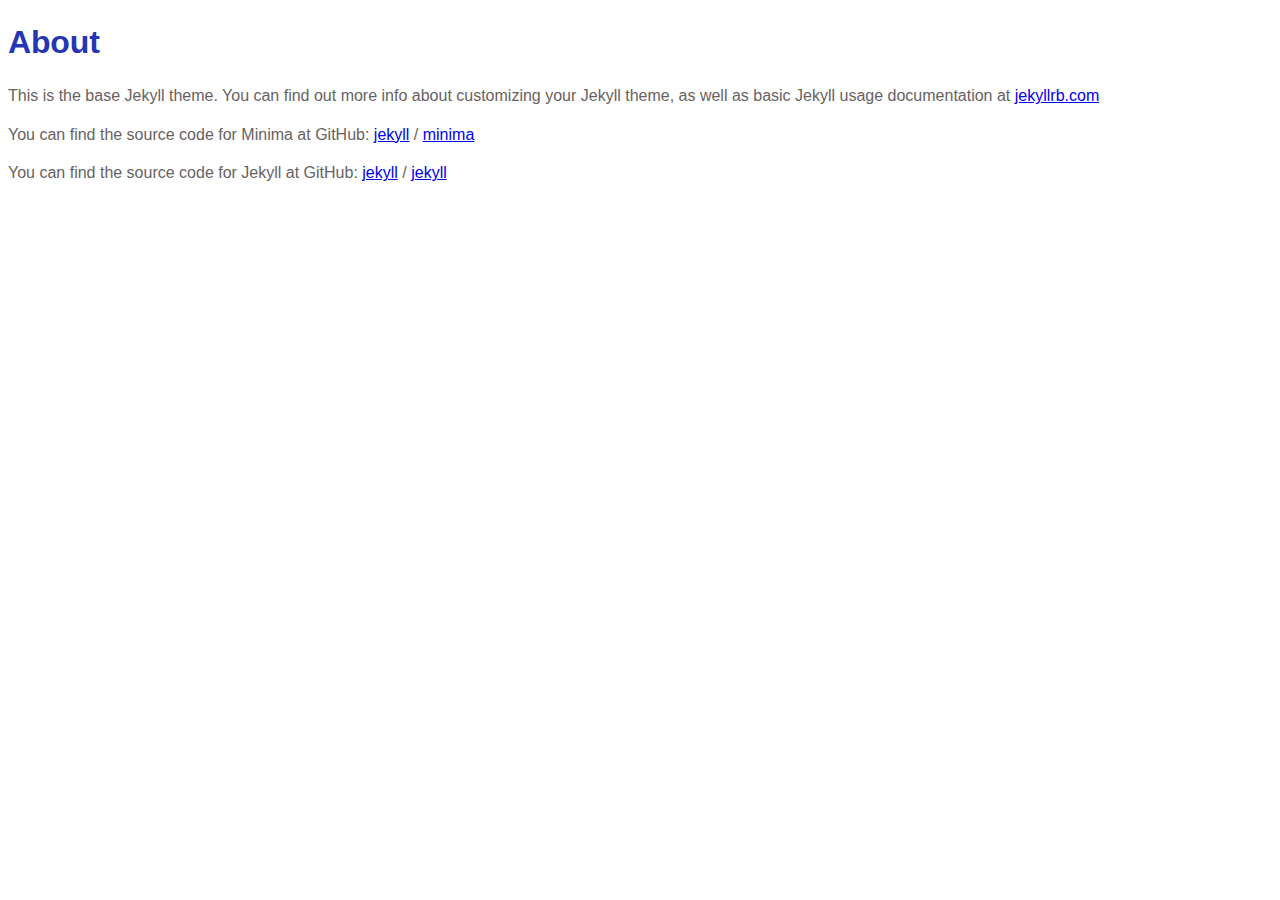
<file: about/index.html>
<!doctype html>
<html lang="de">
  <head>
    <meta charset="utf-8">
    <meta name="viewport" content="width=device-width, initial-scale=1">
    <title>About</title>
    <link rel="stylesheet" href="/assets/css/styles.css">
  </head>
  <body>
    <article class="post">

  <header class="post-header">
    <h1 class="post-title">About</h1>
  </header>

  <div class="post-content">
    <p>This is the base Jekyll theme. You can find out more info about customizing your Jekyll theme, as well as basic Jekyll usage documentation at <a href="https://jekyllrb.com/">jekyllrb.com</a></p>

<p>You can find the source code for Minima at GitHub:
<a href="https://github.com/jekyll">jekyll</a> /
<a href="https://github.com/jekyll/minima">minima</a></p>

<p>You can find the source code for Jekyll at GitHub:
<a href="https://github.com/jekyll">jekyll</a> /
<a href="https://github.com/jekyll/jekyll">jekyll</a></p>


  </div>

</article>

  </body>
</html>
</file>
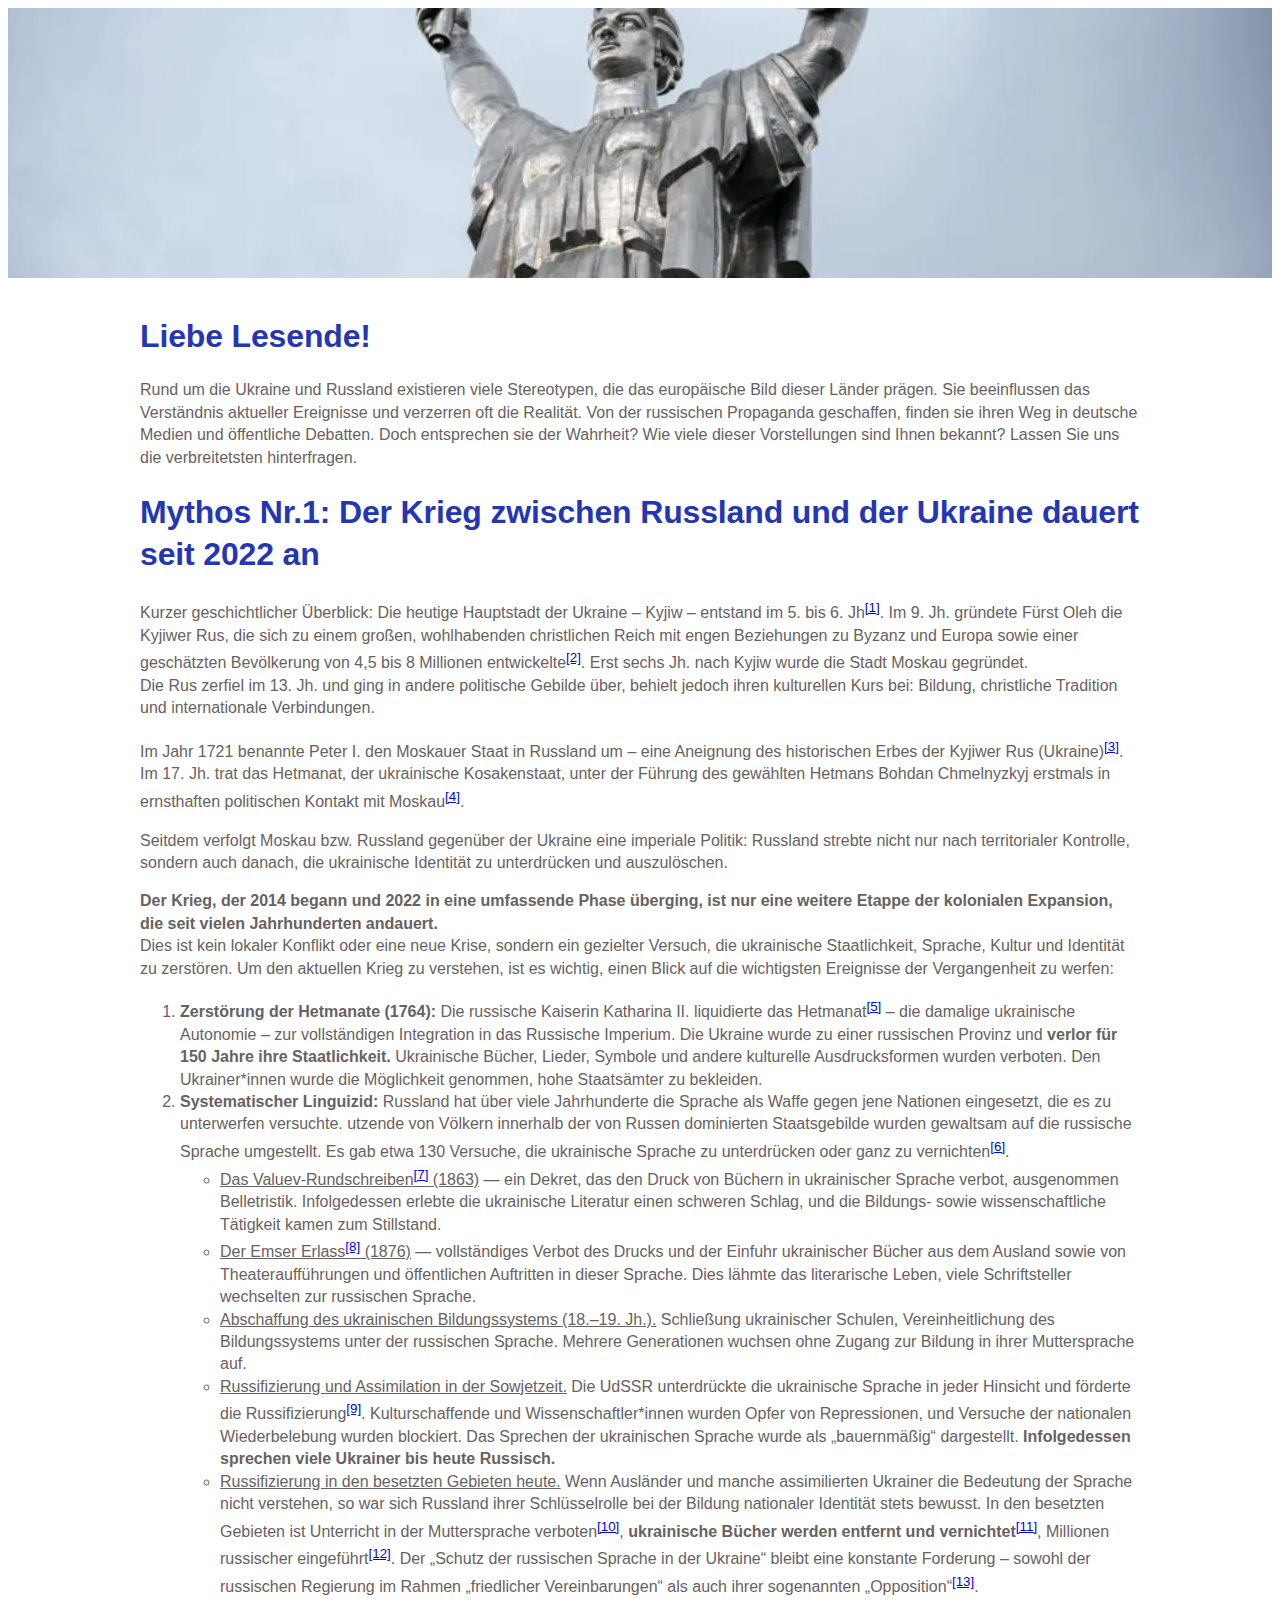
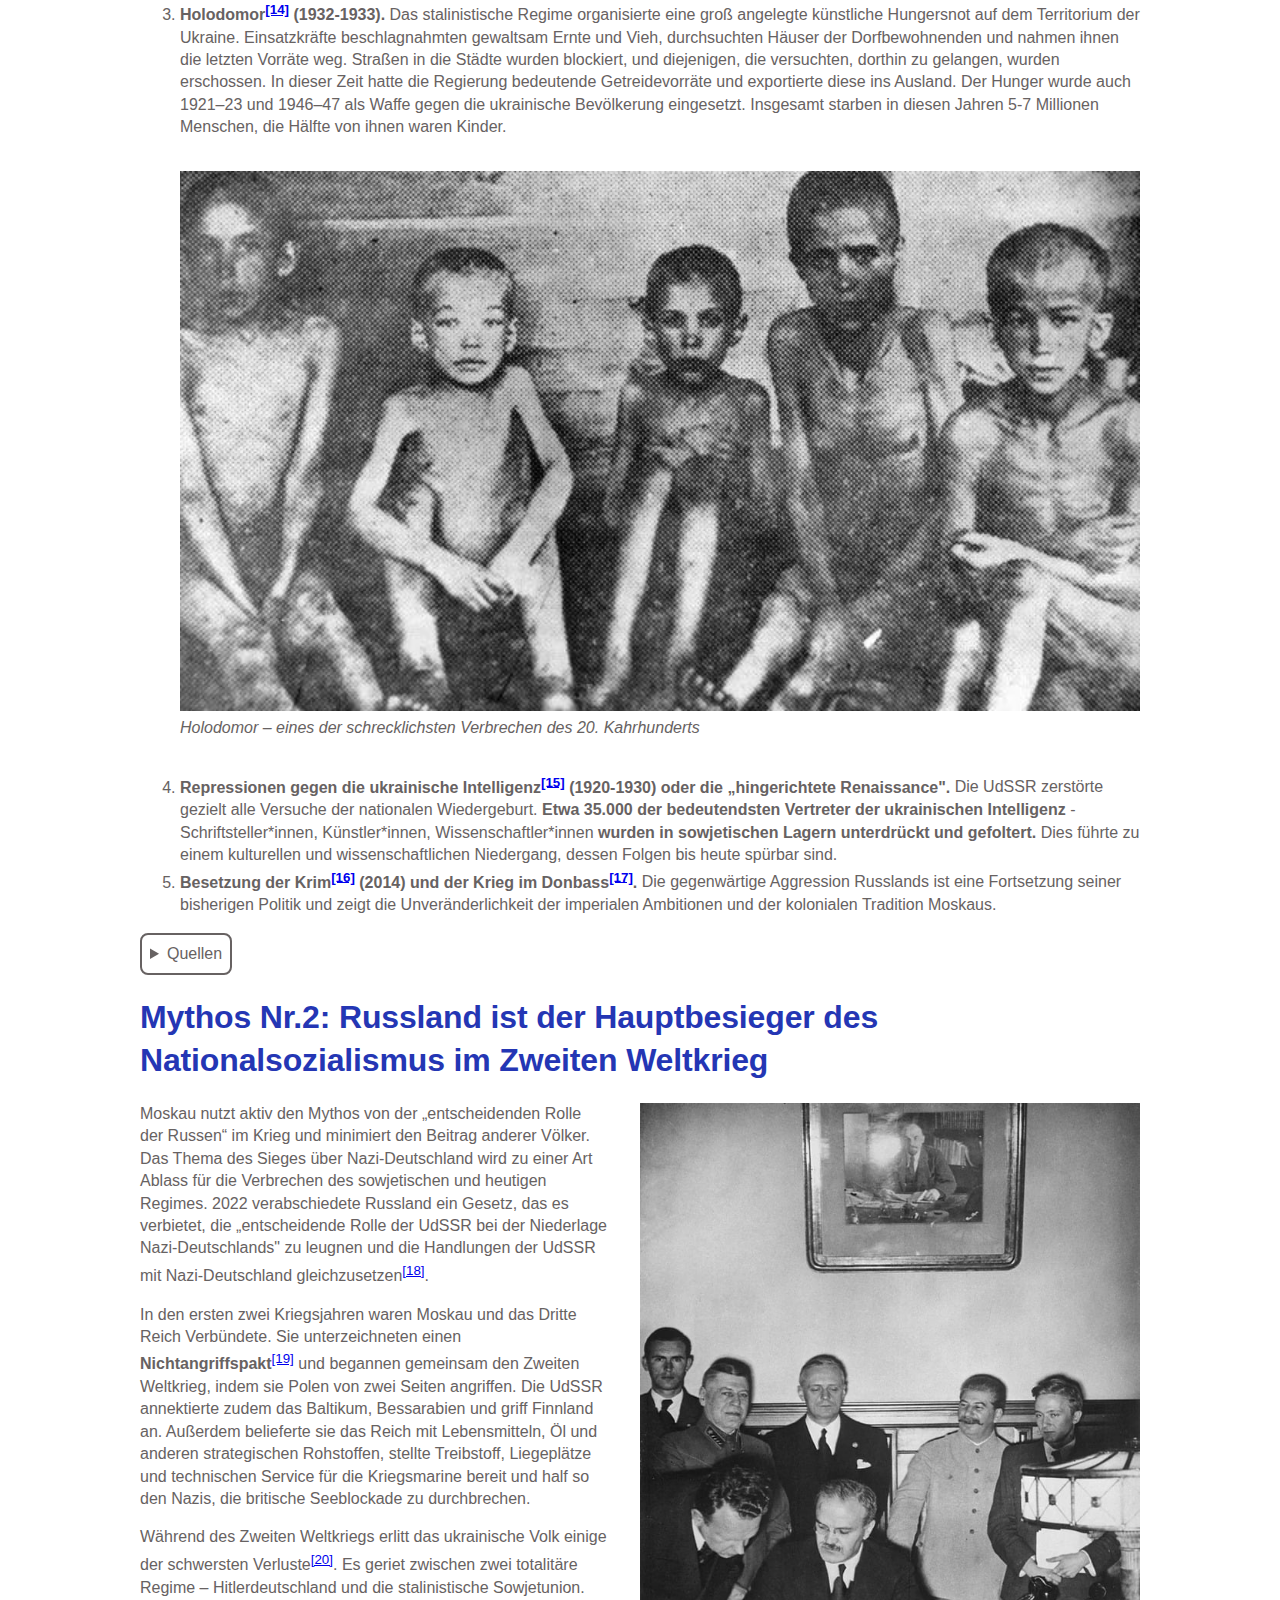
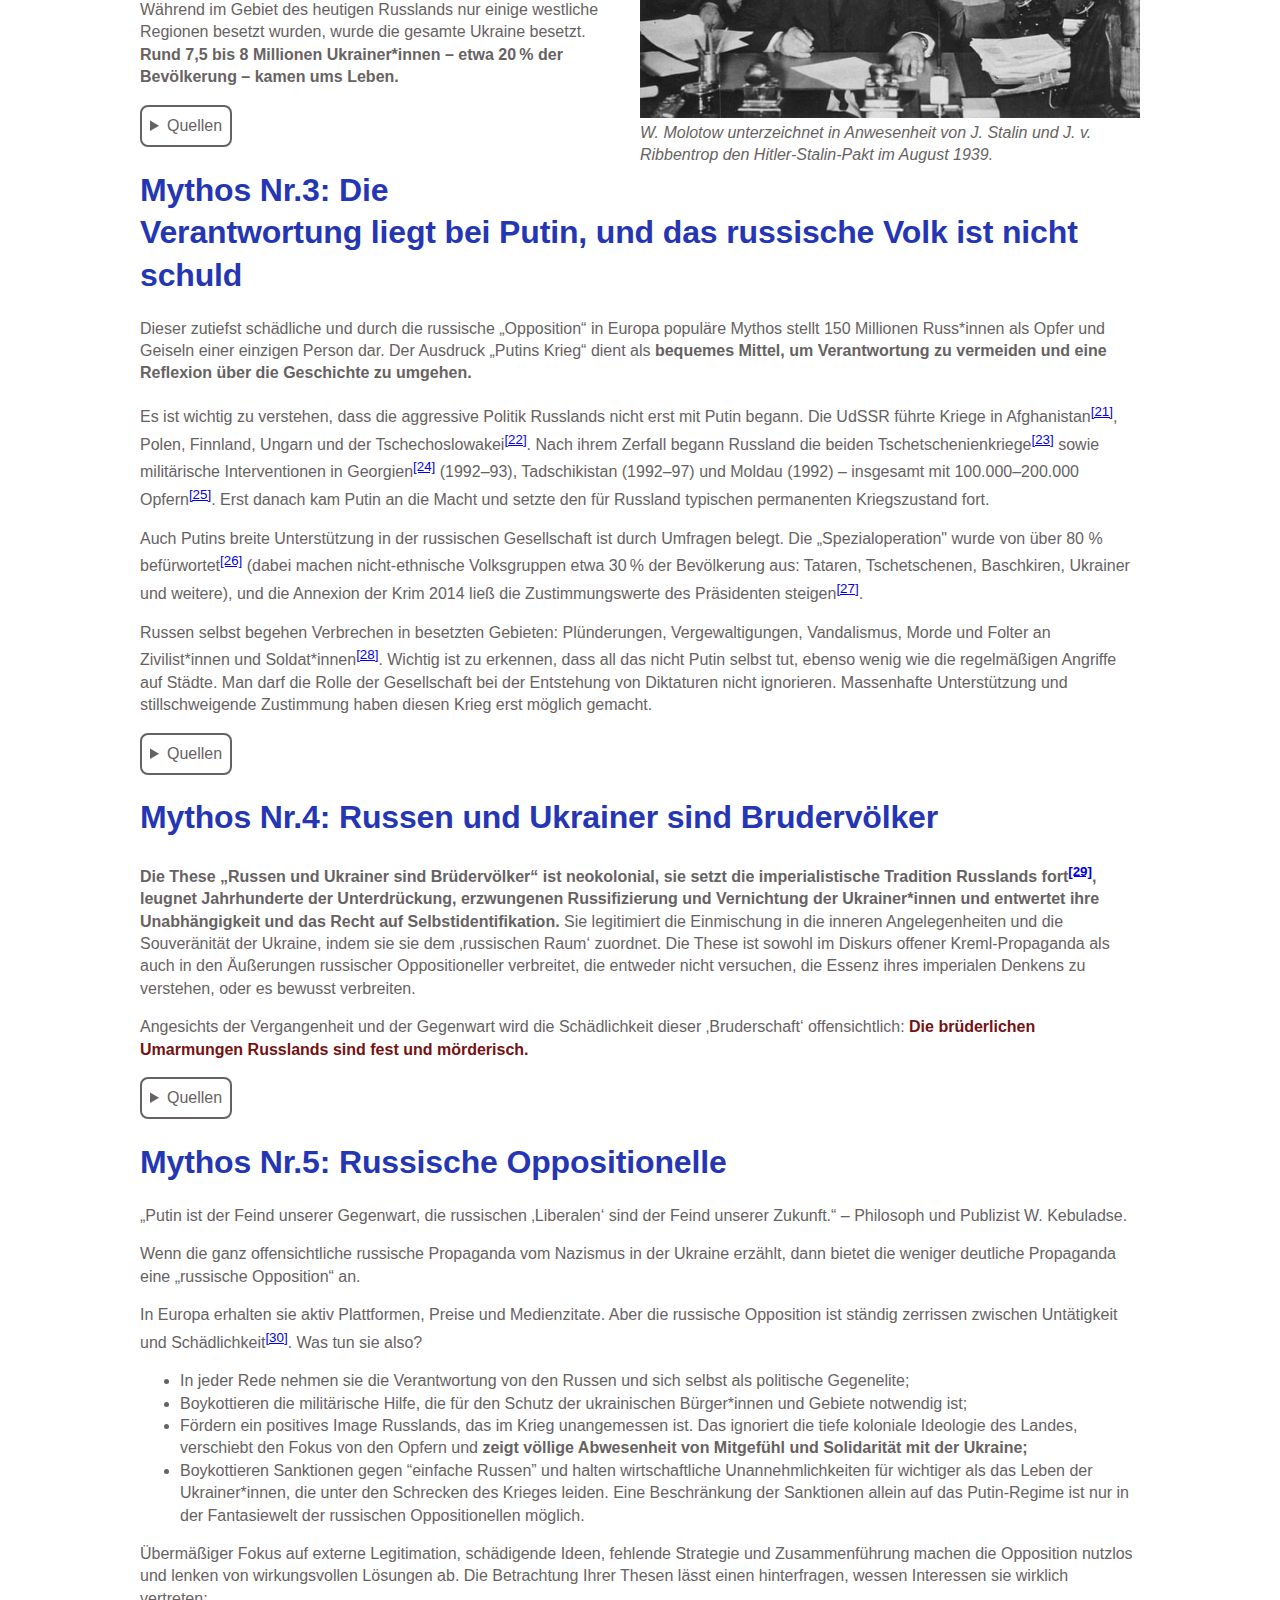
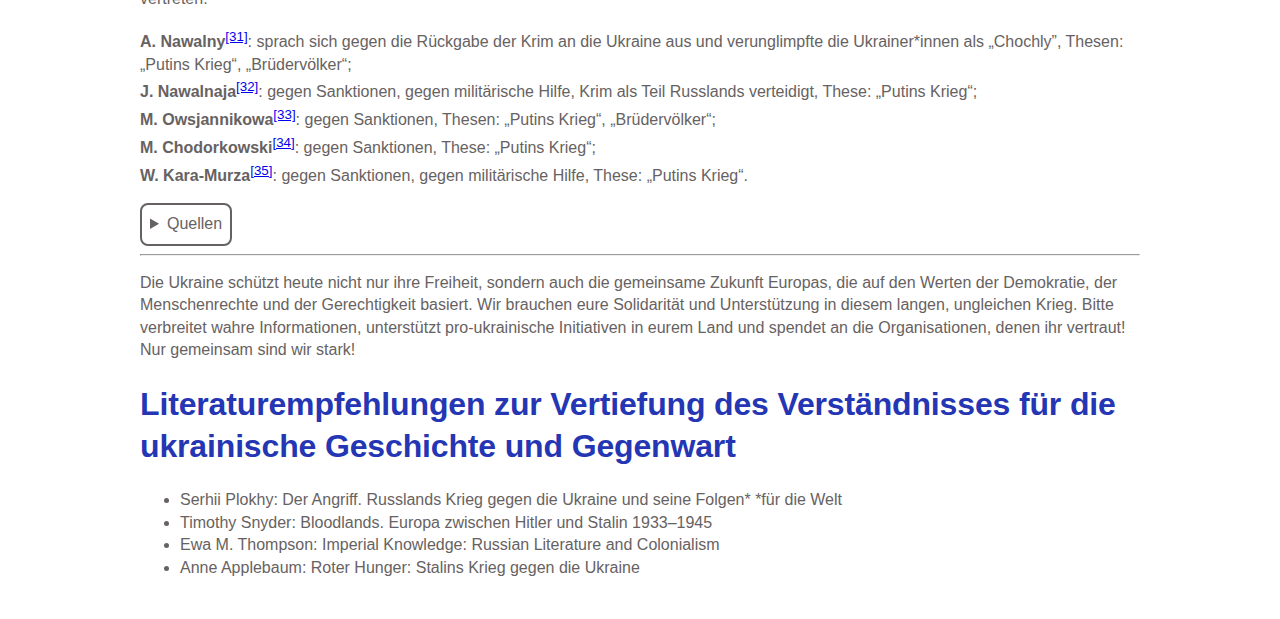
<file: myths.html>
<!doctype html>
<html lang="de">
  <head>
    <meta charset="utf-8">
    <meta name="viewport" content="width=device-width, initial-scale=1">
    <title>Mythen Russlands</title>
    <link rel="stylesheet" href="/assets/css/styles.css">
  </head>
  <body>
    <header>
<img src="assets/images/statue.jpg" class="statue" alt="" width="1024" height="683">
</header>

<main>

<h1>Liebe Lesende!</h1>
<p>Rund um die Ukraine und Russland existieren viele Stereotypen, die das europäische Bild dieser Länder prägen. 
Sie beeinflussen das Verständnis aktueller Ereignisse und verzerren oft die Realität. 
Von der russischen Propaganda geschaffen, finden sie ihren Weg in deutsche Medien und öffentliche Debatten. 
Doch entsprechen sie der Wahrheit? Wie viele dieser Vorstellungen sind Ihnen bekannt? 
Lassen Sie uns die verbreitetsten hinterfragen.</p>



    <h1>Mythos Nr.1: Der Krieg zwischen Russland und der Ukraine dauert seit 2022 an</h1>
    <p>Kurzer geschichtlicher Überblick: Die heutige Hauptstadt der Ukraine – Kyjiw – entstand im 5. bis 6. Jh<sup><a href="#source-1">[1]</a></sup>. Im 9. Jh. gründete Fürst Oleh die Kyjiwer Rus,  die sich zu einem großen, wohlhabenden christlichen Reich mit engen Beziehungen zu Byzanz und Europa sowie einer geschätzten Bevölkerung von 4,5 bis 8 Millionen entwickelte<sup><a href="#source-2">[2]</a></sup>. Erst sechs Jh. nach Kyjiw wurde die Stadt Moskau gegründet.<br> Die Rus zerfiel im 13. Jh. und ging in andere politische Gebilde über, behielt jedoch ihren kulturellen Kurs bei:  Bildung, christliche Tradition und internationale Verbindungen.<p> <p>Im Jahr 1721 benannte Peter I. den Moskauer Staat in Russland um – eine Aneignung des historischen Erbes der Kyjiwer Rus (Ukraine)<sup><a href="#source-3">[3]</a></sup>. Im 17. Jh. trat das Hetmanat, der ukrainische Kosakenstaat, unter der Führung des gewählten Hetmans Bohdan Chmelnyzkyj erstmals in ernsthaften politischen Kontakt mit Moskau<sup><a href="#source-4">[4]</a></sup>.</p> <p>Seitdem verfolgt Moskau bzw. Russland gegenüber der Ukraine eine imperiale Politik: Russland strebte nicht nur nach territorialer Kontrolle,  sondern auch danach, die ukrainische Identität zu unterdrücken und auszulöschen.</p> <p><b>Der Krieg, der 2014 begann und 2022 in eine umfassende Phase überging, ist nur eine weitere Etappe der kolonialen Expansion, die seit vielen Jahrhunderten andauert.</b><br> Dies ist kein lokaler Konflikt oder eine neue Krise, sondern ein gezielter Versuch, die ukrainische Staatlichkeit, Sprache, Kultur und Identität zu zerstören. Um den aktuellen Krieg zu verstehen, ist es wichtig, einen Blick auf die wichtigsten Ereignisse der Vergangenheit zu werfen:</p> <ol> <li><b>Zerstörung der Hetmanate (1764):</b> Die russische Kaiserin Katharina II. liquidierte das Hetmanat<sup><a href="#source-5">[5]</a></sup> – die damalige ukrainische Autonomie – zur vollständigen Integration in das Russische Imperium.  Die Ukraine wurde zu einer russischen Provinz und <b>verlor für 150 Jahre ihre Staatlichkeit.</b> Ukrainische Bücher, Lieder, Symbole und andere kulturelle Ausdrucksformen wurden verboten.  Den Ukrainer*innen wurde die Möglichkeit genommen, hohe Staatsämter zu bekleiden.</li> <li><b>Systematischer Linguizid:</b>  Russland hat über viele Jahrhunderte die Sprache als Waffe gegen jene Nationen eingesetzt, die es zu unterwerfen versuchte.  utzende von Völkern innerhalb der von Russen dominierten Staatsgebilde wurden gewaltsam auf die russische Sprache umgestellt.  Es gab etwa 130 Versuche, die ukrainische Sprache zu unterdrücken oder ganz zu vernichten<sup><a href="#source-6">[6]</a></sup>. <ul>
      <li><u>Das Valuev-Rundschreiben<sup><a href="#source-7">[7]</a></sup> (1863)</u> — ein Dekret, das den Druck von Büchern in ukrainischer Sprache verbot, ausgenommen Belletristik. 
      Infolgedessen erlebte die ukrainische Literatur einen schweren Schlag, und die Bildungs- sowie wissenschaftliche Tätigkeit kamen zum Stillstand.</li>
      <li><u>Der Emser Erlass<sup><a href="#source-8">[8]</a></sup> (1876)</u> — vollständiges Verbot des Drucks und der Einfuhr ukrainischer Bücher aus dem Ausland sowie von Theateraufführungen und öffentlichen Auftritten in dieser Sprache. 
      Dies lähmte das literarische Leben, viele Schriftsteller wechselten zur russischen Sprache.</li>
      <li><u>Abschaffung des ukrainischen Bildungssystems (18.–19. Jh.).</u> Schließung ukrainischer Schulen, Vereinheitlichung des Bildungssystems unter der russischen Sprache. 
      Mehrere Generationen wuchsen ohne Zugang zur Bildung in ihrer Muttersprache auf.</li>
      <li><u>Russifizierung und Assimilation in der Sowjetzeit.</u> 
      Die UdSSR unterdrückte die ukrainische Sprache in jeder Hinsicht und förderte die Russifizierung<sup><a href="#source-9">[9]</a></sup>. 
      Kulturschaffende und Wissenschaftler*innen wurden Opfer von Repressionen, und Versuche der nationalen Wiederbelebung wurden blockiert. 
      Das Sprechen der ukrainischen Sprache wurde als „bauernmäßig“ dargestellt. 
      <b>Infolgedessen sprechen viele Ukrainer bis heute Russisch.</b></li>
      <li><u>Russifizierung in den besetzten Gebieten heute.</u>
      Wenn Ausländer und manche assimilierten Ukrainer die Bedeutung der Sprache nicht verstehen, 
      so war sich Russland ihrer Schlüsselrolle bei der Bildung nationaler Identität stets bewusst. 
      In den besetzten Gebieten ist Unterricht in der Muttersprache verboten<sup><a href="#source-10">[10]</a></sup>, 
      <b>ukrainische Bücher werden entfernt und vernichtet</b><sup><a href="#source-11">[11]</a></sup>, Millionen russischer eingeführt<sup><a href="#source-12">[12]</a></sup>. 
      Der „Schutz der russischen Sprache in der Ukraine“ bleibt eine konstante Forderung – sowohl der russischen Regierung im Rahmen „friedlicher Vereinbarungen“ als auch ihrer sogenannten „Opposition“<sup><a href="#source-13">[13]</a></sup>.</li>
</ul> </li> <li><b>Holodomor<sup><a href="#source-14">[14]</a></sup> (1932-1933).</b> Das stalinistische Regime organisierte eine groß angelegte künstliche Hungersnot auf dem Territorium der Ukraine.  Einsatzkräfte beschlagnahmten gewaltsam Ernte und Vieh, durchsuchten Häuser der Dorfbewohnenden und nahmen ihnen die letzten Vorräte weg.  Straßen in die Städte wurden blockiert, und diejenigen, die versuchten, dorthin zu gelangen, wurden erschossen.  In dieser Zeit hatte die Regierung bedeutende Getreidevorräte und exportierte diese ins Ausland.  Der Hunger wurde auch 1921–23 und 1946–47 als Waffe gegen die ukrainische Bevölkerung eingesetzt. Insgesamt starben in diesen Jahren 5-7 Millionen Menschen, die Hälfte von ihnen waren Kinder. <figure id="holodomor">
      <img src="assets/images/holodomor.jpg" alt="Foto von fünf stark unterernährten Kindern" width="640" height="360">
      <figcaption>Holodomor – eines der schrecklichsten Verbrechen des 20. Kahrhunderts</figcaption>
</figure>  </li> <li><b>Repressionen gegen die ukrainische Intelligenz<sup><a href="#source-15">[15]</a></sup> (1920-1930) oder die „hingerichtete Renaissance".</b>  Die UdSSR zerstörte gezielt alle Versuche der nationalen Wiedergeburt.  <b>Etwa 35.000 der bedeutendsten Vertreter der ukrainischen Intelligenz</b> - Schriftsteller*innen, Künstler*innen, Wissenschaftler*innen <b>wurden in sowjetischen Lagern unterdrückt und gefoltert.</b>  Dies führte zu einem kulturellen und wissenschaftlichen Niedergang, dessen Folgen bis heute spürbar sind.</li> <li><b>Besetzung der Krim<sup><a href="#source-16">[16]</a></sup> (2014) und der Krieg im Donbass<sup><a href="#source-17">[17]</a></sup>.</b>  Die gegenwärtige Aggression Russlands ist eine Fortsetzung seiner bisherigen Politik und zeigt die Unveränderlichkeit der imperialen Ambitionen und der kolonialen Tradition Moskaus.</li> </ol>

    <details class="sources"><summary>Quellen</summary><ol>
    
        <li value="1" id="source-1">
        
            <a href="https://www.iananu.org.ua/struktura-ia/naukovi-viddili/viddil-arkheologiji-kieva/istoriya"> https://www.iananu.org.ua/struktura-ia/naukovi-viddili/viddil-arkheologiji-kieva/istoriya</a><br>
        
        </li>
    
        <li value="2" id="source-2">
        
            <a href="https://www.britannica.com/topic/Kyivan-Rus"> https://www.britannica.com/topic/Kyivan-Rus</a><br>
        
        </li>
    
        <li value="3" id="source-3">
        
            <a href="https://euromaidanpress.com/2023/04/13/ukraine-seeks-to-reclaim-history-by-reframing-russia-into-its-pre-18th-century-name-as-moscovia/"> https://euromaidanpress.com/2023/04/13/ukraine-seeks-to-reclaim-history-by-reframing-russia-into-its-pre-18th-century-name-as-moscovia/</a><br>
        
        </li>
    
        <li value="4" id="source-4">
        
            <a href="https://www.britannica.com/event/Pereyaslav-Agreement"> https://www.britannica.com/event/Pereyaslav-Agreement</a><br>
        
        </li>
    
        <li value="5" id="source-5">
        
            <a href="https://ukraineworld.org/en/articles/analysis/wrong-russian-tsars-great"> https://ukraineworld.org/en/articles/analysis/wrong-russian-tsars-great</a><br>
        
            <a href="https://en.m.wikipedia.org/wiki/Cossack_Hetmanate"> https://en.m.wikipedia.org/wiki/Cossack_Hetmanate</a><br>
        
        </li>
    
        <li value="6" id="source-6">
        
            <a href="https://en.m.wikipedia.org/wiki/Russification_of_Ukraine"> https://en.m.wikipedia.org/wiki/Russification_of_Ukraine</a><br>
        
            <a href="https://en.m.wikipedia.org/wiki/Chronology_of_Ukrainian_language_suppression"> https://en.m.wikipedia.org/wiki/Chronology_of_Ukrainian_language_suppression</a><br>
        
            <a href="https://suspilne.media/76721-istoria-zaboron-ta-utiskiv-ukrainskoi-movi-suspilne-videonovini/"> https://suspilne.media/76721-istoria-zaboron-ta-utiskiv-ukrainskoi-movi-suspilne-videonovini/</a><br>
        
        </li>
    
        <li value="7" id="source-7">
        
            <a href="https://day.kyiv.ua/node/238377"> https://day.kyiv.ua/node/238377</a><br>
        
        </li>
    
        <li value="8" id="source-8">
        
            <a href="https://www.ukrinform.net/rubric-society/2470383-this-day-in-history-the-ems-ukaz-as-attempt-to-destroy-ukrainian-culture.html"> https://www.ukrinform.net/rubric-society/2470383-this-day-in-history-the-ems-ukaz-as-attempt-to-destroy-ukrainian-culture.html</a><br>
        
        </li>
    
        <li value="9" id="source-9">
        
            <a href="https://apcz.umk.pl/HiP/article/view/41237"> https://apcz.umk.pl/HiP/article/view/41237</a><br>
        
            <a href="https://penelope.uchicago.edu/Thayer/E/Gazetteer/Places/Asia/Russia/_Topics/history/_Texts/SMANPS/5A%2A.html"> https://penelope.uchicago.edu/Thayer/E/Gazetteer/Places/Asia/Russia/_Topics/history/_Texts/SMANPS/5A%2A.html</a><br>
        
            <a href="https://ukraine-solidarity.eu/manifestomembers/get-involved/news-and-analysis/news-and-analyses/russification-in-soviet-ukraine-after-stalin"> https://ukraine-solidarity.eu/manifestomembers/get-involved/news-and-analysis/news-and-analyses/russification-in-soviet-ukraine-after-stalin</a><br>
        
        </li>
    
        <li value="10" id="source-10">
        
            <a href="https://www.bbc.com/ukrainian/articles/cev0en0wnlpo"> https://www.bbc.com/ukrainian/articles/cev0en0wnlpo</a><br>
        
        </li>
    
        <li value="11" id="source-11">
        
            <a href="https://ombudsman.gov.ua/en/news_details/upovnovazhenij-rosijski-okupanti-nishchat-ukrayinski-biblioteki-ta-knizhki-ce-voyennij-zlochin"> https://ombudsman.gov.ua/en/news_details/upovnovazhenij-rosijski-okupanti-nishchat-ukrayinski-biblioteki-ta-knizhki-ce-voyennij-zlochin</a><br>
        
            <a href="https://www.theguardian.com/world/article/2024/jun/30/erasing-who-we-are-russias-deadly-attack-on-a-ukrainian-book-factory"> https://www.theguardian.com/world/article/2024/jun/30/erasing-who-we-are-russias-deadly-attack-on-a-ukrainian-book-factory</a><br>
        
        </li>
    
        <li value="12" id="source-12">
        
            <a href="https://holodomormuseum.org.ua/en/news/russians-are-destroying-ukrainian-literature-in-the-occupied-territory/"> https://holodomormuseum.org.ua/en/news/russians-are-destroying-ukrainian-literature-in-the-occupied-territory/</a><br>
        
        </li>
    
        <li value="13" id="source-13">
        
            <a href="https://newsukraine.rbc.ua/news/lavrov-implies-russia-intends-to-keep-fighting-1748016078.html"> https://newsukraine.rbc.ua/news/lavrov-implies-russia-intends-to-keep-fighting-1748016078.html</a><br>
        
            <a href="https://www.themoscowtimes.com/2025/06/02/whats-russia-demanding-in-its-peace-memorandum-to-ukraine-a89307"> https://www.themoscowtimes.com/2025/06/02/whats-russia-demanding-in-its-peace-memorandum-to-ukraine-a89307</a><br>
        
            <a href="https://euromaidanpress.com/2022/03/18/concessions-to-russian-demands-at-peace-talks-will-only-bring-further-aggression/"> https://euromaidanpress.com/2022/03/18/concessions-to-russian-demands-at-peace-talks-will-only-bring-further-aggression/</a><br>
        
            <a href="https://mind.ua/en/news/20284725-good-russians-khodorkovsky-and-zimin-announced-they-would-support-russian-language-projects-in-ukr"> https://mind.ua/en/news/20284725-good-russians-khodorkovsky-and-zimin-announced-they-would-support-russian-language-projects-in-ukr</a><br>
        
        </li>
    
        <li value="14" id="source-14">
        
            <a href="https://www.britannica.com/event/Holodomor"> https://www.britannica.com/event/Holodomor</a><br>
        
        </li>
    
        <li value="15" id="source-15">
        
            <a href="https://opir.weareukraine.info/the-repressed-generation-of-ukrainian-intellectuals/"> https://opir.weareukraine.info/the-repressed-generation-of-ukrainian-intellectuals/</a><br>
        
        </li>
    
        <li value="16" id="source-16">
        
            <a href="https://www.britannica.com/place/Ukraine/The-crisis-in-Crimea-and-eastern-Ukraine"> https://www.britannica.com/place/Ukraine/The-crisis-in-Crimea-and-eastern-Ukraine</a><br>
        
        </li>
    
        <li value="17" id="source-17">
        
            <a href="https://globalrightscompliance.org/press-release-publication-of-authoritative-legal-opinion-by-grc-on-international-law-and-defining-russias-involvement-in-crimea-and-donbas/"> https://globalrightscompliance.org/press-release-publication-of-authoritative-legal-opinion-by-grc-on-international-law-and-defining-russias-involvement-in-crimea-and-donbas/</a><br>
        
        </li>
    
    </ol></details>

    <h1>Mythos Nr.2: Russland ist der Hauptbesieger des Nationalsozialismus im Zweiten Weltkrieg</h1>
    <figure id="pact">
      <img src="assets/images/pact.jpg" alt="Foto der Unterzeichnung des Hitler-Stalik Pakts." width="650" height="799">
      <figcaption>W. Molotow unterzeichnet in Anwesenheit von J. Stalin und J. v. Ribbentrop den Hitler-Stalin-Pakt im August 1939.</figcaption>
</figure>  <p>Moskau nutzt aktiv den Mythos von der „entscheidenden Rolle der Russen“ im Krieg und minimiert den Beitrag anderer Völker.  Das Thema des Sieges über Nazi-Deutschland wird zu einer Art Ablass für die Verbrechen des sowjetischen und heutigen Regimes.  2022 verabschiedete Russland ein Gesetz, das es verbietet, die „entscheidende Rolle der UdSSR bei der Niederlage Nazi-Deutschlands"  zu leugnen und die Handlungen der UdSSR mit Nazi-Deutschland gleichzusetzen<sup><a href="#source-18">[18]</a></sup>.</p> <p>In den ersten zwei Kriegsjahren waren Moskau und das Dritte Reich Verbündete.  Sie unterzeichneten einen <b>Nichtangriffspakt</b><sup><a href="#source-19">[19]</a></sup> und begannen gemeinsam den Zweiten Weltkrieg, indem sie Polen von zwei Seiten angriffen.  Die UdSSR annektierte zudem das Baltikum, Bessarabien und griff Finnland an.  Außerdem belieferte sie das Reich mit Lebensmitteln, Öl und anderen strategischen Rohstoffen, stellte Treibstoff,  Liegeplätze und technischen Service für die Kriegsmarine bereit und half so den Nazis, die britische Seeblockade zu durchbrechen.</p> <p>Während des Zweiten Weltkriegs erlitt das ukrainische Volk einige der schwersten Verluste<sup><a href="#source-20">[20]</a></sup>.  Es geriet zwischen zwei totalitäre Regime – Hitlerdeutschland und die stalinistische Sowjetunion.  Während im Gebiet des heutigen Russlands nur einige westliche Regionen besetzt wurden, wurde die gesamte Ukraine besetzt.  <b>Rund 7,5 bis 8 Millionen Ukrainer*innen – etwa 20 % der Bevölkerung – kamen ums Leben.</b></p>

    <details class="sources"><summary>Quellen</summary><ol>
    
        <li value="18" id="source-18">
        
            <a href="https://www.reuters.com/world/europe/man-jailed-russian-annexed-crimea-rehabilitating-nazism-2024-02-27/"> https://www.reuters.com/world/europe/man-jailed-russian-annexed-crimea-rehabilitating-nazism-2024-02-27/</a><br>
        
            <a href="https://www.interfax.ru/russia/834744"> https://www.interfax.ru/russia/834744</a><br>
        
        </li>
    
        <li value="19" id="source-19">
        
            <a href="https://www.history.com/articles/molotov-ribbentrop-pact"> https://www.history.com/articles/molotov-ribbentrop-pact</a><br>
        
            <a href="https://www.theguardian.com/world/2019/aug/23/moscow-campaign-to-justify-molotov-ribbentrop-pact-sparks-outcry"> https://www.theguardian.com/world/2019/aug/23/moscow-campaign-to-justify-molotov-ribbentrop-pact-sparks-outcry</a><br>
        
        </li>
    
        <li value="20" id="source-20">
        
            <a href="https://united24media.com/war-in-ukraine/what-was-ukraines-true-cost-in-world-war-ii-the-numbers-behind-the-tragedy-8235"> https://united24media.com/war-in-ukraine/what-was-ukraines-true-cost-in-world-war-ii-the-numbers-behind-the-tragedy-8235</a><br>
        
            <a href="https://ukrainetoday.org/did-hitler-or-stalin-kill-more-ukrainians-in-world-war-ii/"> https://ukrainetoday.org/did-hitler-or-stalin-kill-more-ukrainians-in-world-war-ii/</a><br>
        
            <a href="https://english.nv.ua/nation/top-five-myths-of-russian-propaganda-about-wwii-debunked-russian-invasion-of-ukraine-50240734.html"> https://english.nv.ua/nation/top-five-myths-of-russian-propaganda-about-wwii-debunked-russian-invasion-of-ukraine-50240734.html</a><br>
        
            <a href="https://www.britannica.com/place/Ukraine/The-Nazi-occupation-of-Soviet-Ukraine"> https://www.britannica.com/place/Ukraine/The-Nazi-occupation-of-Soviet-Ukraine</a><br>
        
        </li>
    
    </ol></details>

    <h1>Mythos Nr.3: Die Verantwortung liegt bei Putin, und das russische Volk ist nicht schuld</h1>
    <p>Dieser zutiefst schädliche und durch die russische „Opposition“ in Europa populäre Mythos stellt 150 Millionen Russ*innen als Opfer und Geiseln einer einzigen Person dar.  Der Ausdruck „Putins Krieg“ dient als <b>bequemes Mittel, um Verantwortung zu vermeiden und eine Reflexion über die Geschichte zu umgehen.</b></p> <p>Es ist wichtig zu verstehen, dass die aggressive Politik Russlands nicht erst mit Putin begann.  Die UdSSR führte Kriege in Afghanistan<sup><a href="#source-21">[21]</a></sup>, Polen, Finnland, Ungarn und der Tschechoslowakei<sup><a href="#source-22">[22]</a></sup>.  Nach ihrem Zerfall begann Russland die beiden Tschetschenienkriege<sup><a href="#source-23">[23]</a></sup> sowie militärische Interventionen in Georgien<sup><a href="#source-24">[24]</a></sup> (1992–93),  Tadschikistan (1992–97) und Moldau (1992) – insgesamt mit 100.000–200.000 Opfern<sup><a href="#source-25">[25]</a></sup>.  Erst danach kam Putin an die Macht und setzte den für Russland typischen permanenten Kriegszustand fort.</p> <p>Auch Putins breite Unterstützung in der russischen Gesellschaft ist durch Umfragen belegt.  Die „Spezialoperation" wurde von über 80 % befürwortet<sup><a href="#source-26">[26]</a></sup> (dabei machen nicht-ethnische Volksgruppen etwa 30 % der Bevölkerung aus: Tataren, Tschetschenen, Baschkiren, Ukrainer und weitere),  und die Annexion der Krim 2014 ließ  die Zustimmungswerte des Präsidenten steigen<sup><a href="#source-27">[27]</a></sup>.</p> <p>Russen selbst begehen Verbrechen in besetzten Gebieten:  Plünderungen, Vergewaltigungen, Vandalismus, Morde und Folter an Zivilist*innen und Soldat*innen<sup><a href="#source-28">[28]</a></sup>.  Wichtig ist zu erkennen, dass all das nicht Putin selbst tut, ebenso wenig wie die regelmäßigen Angriffe auf Städte.  Man darf die Rolle der Gesellschaft bei der Entstehung von Diktaturen nicht ignorieren.  Massenhafte Unterstützung und stillschweigende Zustimmung haben diesen Krieg erst möglich gemacht.</p>

    <details class="sources"><summary>Quellen</summary><ol>
    
        <li value="21" id="source-21">
        
            <a href="https://www.britannica.com/event/Soviet-invasion-of-Afghanistan"> https://www.britannica.com/event/Soviet-invasion-of-Afghanistan</a><br>
        
        </li>
    
        <li value="22" id="source-22">
        
            <a href="https://euromaidanpress.com/2017/05/07/since-1945-moscow-has-been-involved-in-a-military-action-on-average-every-2-years-euromaidan-press/"> https://euromaidanpress.com/2017/05/07/since-1945-moscow-has-been-involved-in-a-military-action-on-average-every-2-years-euromaidan-press/</a><br>
        
            <a href="https://247wallst.com/special-report/2023/06/23/20-wars-russia-has-fought-since-1917/"> https://247wallst.com/special-report/2023/06/23/20-wars-russia-has-fought-since-1917/</a><br>
        
        </li>
    
        <li value="23" id="source-23">
        
            <a href="https://www.hrw.org/news/2000/02/29/war-crimes-chechnya-and-response-west"> https://www.hrw.org/news/2000/02/29/war-crimes-chechnya-and-response-west</a><br>
        
            <a href="https://www.sciencespo.fr/mass-violence-war-massacre-resistance/en/document/massacres-civilians-chechnya.html"> https://www.sciencespo.fr/mass-violence-war-massacre-resistance/en/document/massacres-civilians-chechnya.html</a><br>
        
        </li>
    
        <li value="24" id="source-24">
        
            <a href="https://www.hrw.org/reports/1995/Georgia2.htm"> https://www.hrw.org/reports/1995/Georgia2.htm</a><br>
        
        </li>
    
        <li value="25" id="source-25">
        
            <a href="https://www.hrw.org/legacy/reports/1993/russia/"> https://www.hrw.org/legacy/reports/1993/russia/</a><br>
        
        </li>
    
        <li value="26" id="source-26">
        
            <a href="https://www.statista.com/statistics/1306904/russia-public-opinion-on-military-action-in-ukraine/"> https://www.statista.com/statistics/1306904/russia-public-opinion-on-military-action-in-ukraine/</a><br>
        
        </li>
    
        <li value="27" id="source-27">
        
            <a href="https://imrussia.org/en/analysis/nation/2135-putins-ratings-anomaly-or-trend"> https://imrussia.org/en/analysis/nation/2135-putins-ratings-anomaly-or-trend</a><br>
        
        </li>
    
        <li value="28" id="source-28">
        
            <a href="https://www.reuters.com/world/europe/zelenskiy-says-russia-has-committed-over-183000-war-crimes-ukraine-2025-03-31/"> https://www.reuters.com/world/europe/zelenskiy-says-russia-has-committed-over-183000-war-crimes-ukraine-2025-03-31/</a><br>
        
            <a href="https://iiab.me/kiwix/content/wikipedia_en_all_maxi_2023-10/A/War_crimes_in_the_Russian_invasion_of_Ukraine"> https://iiab.me/kiwix/content/wikipedia_en_all_maxi_2023-10/A/War_crimes_in_the_Russian_invasion_of_Ukraine</a><br>
        
            <a href="https://www.amnesty.org/en/location/europe-and-central-asia/eastern-europe-and-central-asia/ukraine/report-ukraine/"> https://www.amnesty.org/en/location/europe-and-central-asia/eastern-europe-and-central-asia/ukraine/report-ukraine/</a><br>
        
            <a href="https://www.amnesty.org/en/latest/news/2025/03/russia-ukraine-ill-treatment-of-ukrainians-in-russian-captivity-amounts-to-war-crimes-and-crimes-against-humanity/"> https://www.amnesty.org/en/latest/news/2025/03/russia-ukraine-ill-treatment-of-ukrainians-in-russian-captivity-amounts-to-war-crimes-and-crimes-against-humanity/</a><br>
        
        </li>
    
    </ol></details>

    <h1>Mythos Nr.4: Russen und Ukrainer sind Brudervölker</h1>
    <p><b>Die These „Russen und Ukrainer sind Brüdervölker“ ist neokolonial, sie setzt die imperialistische Tradition Russlands fort<sup><a href="#source-29">[29]</a></sup>,  leugnet Jahrhunderte der Unterdrückung, erzwungenen Russifizierung und Vernichtung der Ukrainer*innen und entwertet ihre Unabhängigkeit und das Recht auf Selbstidentifikation.</b>  Sie legitimiert die Einmischung in die inneren Angelegenheiten und die Souveränität der Ukraine, indem sie sie dem ‚russischen Raum‘ zuordnet.  Die These ist sowohl im Diskurs offener Kreml-Propaganda als auch in den Äußerungen russischer Oppositioneller verbreitet, die entweder nicht versuchen,  die Essenz ihres imperialen Denkens zu verstehen, oder es bewusst verbreiten.</p> <p>Angesichts der Vergangenheit und der Gegenwart wird die Schädlichkeit dieser ‚Bruderschaft‘ offensichtlich: <span class="red">Die brüderlichen Umarmungen Russlands sind fest und mörderisch.</span></p>

    <details class="sources"><summary>Quellen</summary><ol>
    
        <li value="29" id="source-29">
        
            <a href="https://www.newyorker.com/news/essay/the-war-in-ukraine-is-a-colonial-war"> https://www.newyorker.com/news/essay/the-war-in-ukraine-is-a-colonial-war</a><br>
        
            <a href="https://www.washingtonpost.com/outlook/2022/02/24/ukraine-colony-russia/"> https://www.washingtonpost.com/outlook/2022/02/24/ukraine-colony-russia/</a><br>
        
            <a href="https://amp.theguardian.com/world/2022/dec/26/ukraine-war-revenge-of-history-how-geopolitics-shaping-conflict"> https://amp.theguardian.com/world/2022/dec/26/ukraine-war-revenge-of-history-how-geopolitics-shaping-conflict</a><br>
        
            <a href="https://uaqa.com.ua/q%26a/chomu-ukraintsi-ta-rosiiany-ne-bratni-narody/"> https://uaqa.com.ua/q%26a/chomu-ukraintsi-ta-rosiiany-ne-bratni-narody/</a><br>
        
            <a href="https://tyzhden.ua/vijna-iaku-vede-rosiia-proty-ukrainy-maie-vsi-rysy-neokolonialnoi-vijny-na-ievropejskomu-kontynenti-z-chitkymy-oznakamy-henotsydu/"> https://tyzhden.ua/vijna-iaku-vede-rosiia-proty-ukrainy-maie-vsi-rysy-neokolonialnoi-vijny-na-ievropejskomu-kontynenti-z-chitkymy-oznakamy-henotsydu/</a><br>
        
        </li>
    
    </ol></details>

    <h1>Mythos Nr.5: Russische Oppositionelle</h1>
    <p><q>Putin ist der Feind unserer Gegenwart, die russischen ‚Liberalen‘ sind der Feind unserer Zukunft.</q>  – Philosoph und Publizist W. Kebuladse.</p> <p>Wenn die ganz offensichtliche russische Propaganda vom Nazismus in der Ukraine erzählt,  dann bietet die weniger deutliche Propaganda eine „russische Opposition“ an.</p> <p>In Europa erhalten sie aktiv Plattformen, Preise und Medienzitate.  Aber die russische Opposition ist ständig zerrissen zwischen Untätigkeit und Schädlichkeit<sup><a href="#source-30">[30]</a></sup>.  Was tun sie also?</p> <ul>
  <li> In jeder Rede nehmen sie die Verantwortung von den Russen und sich selbst als politische Gegenelite;
  <li> Boykottieren die militärische Hilfe, die für den Schutz der ukrainischen Bürger*innen und Gebiete notwendig ist;
  <li> Fördern ein positives Image Russlands, das im Krieg unangemessen ist. Das ignoriert die tiefe koloniale Ideologie des Landes, 
  verschiebt den Fokus von den Opfern und <b>zeigt völlige Abwesenheit von Mitgefühl und Solidarität mit der Ukraine;</b>
  <li> Boykottieren Sanktionen gegen “einfache Russen” und halten wirtschaftliche Unannehmlichkeiten für wichtiger als das Leben der Ukrainer*innen, 
  die unter den Schrecken des Krieges leiden. 
  Eine Beschränkung der Sanktionen allein auf das Putin-Regime ist nur in der Fantasiewelt der russischen Oppositionellen möglich.
</ul> <p>Übermäßiger Fokus auf externe Legitimation, schädigende Ideen, fehlende Strategie und Zusammenführung machen die Opposition nutzlos  und lenken von wirkungsvollen Lösungen ab.  Die Betrachtung Ihrer Thesen lässt einen hinterfragen, wessen Interessen sie wirklich vertreten:</p> <p> <b>A. Nawalny</b><sup><a href="#source-31">[31]</a></sup>: sprach sich gegen die Rückgabe der Krim an die Ukraine aus und verunglimpfte die Ukrainer*innen als „Chochly”, Thesen: „Putins Krieg“, „Brüdervölker“;<br> <b>J. Nawalnaja</b><sup><a href="#source-32">[32]</a></sup>: gegen Sanktionen, gegen militärische Hilfe, Krim als Teil Russlands verteidigt, These: „Putins Krieg“;<br> <b>M. Owsjannikowa</b><sup><a href="#source-33">[33]</a></sup>: gegen Sanktionen, Thesen: „Putins Krieg“, „Brüdervölker“;<br> <b>M. Chodorkowski</b><sup><a href="#source-34">[34]</a></sup>: gegen Sanktionen, These: „Putins Krieg“;<br> <b>W. Kara-Murza</b><sup><a href="#source-35">[35]</a></sup>: gegen Sanktionen, gegen militärische Hilfe, These: „Putins Krieg“.

    <details class="sources"><summary>Quellen</summary><ol>
    
        <li value="30" id="source-30">
        
            <a href="https://english.nv.ua/opinion/uncritically-embracing-russian-liberals-is-a-mistake-by-the-west-opinion-50324072.html"> https://english.nv.ua/opinion/uncritically-embracing-russian-liberals-is-a-mistake-by-the-west-opinion-50324072.html</a><br>
        
            <a href="https://svidomi.in.ua/en/page/good-russians-are-dangerous"> https://svidomi.in.ua/en/page/good-russians-are-dangerous</a><br>
        
            <a href="https://www.e-ir.info/2024/10/25/imperialism-in-contemporary-russian-liberalism-alexei-navalnys-rhetoric/"> https://www.e-ir.info/2024/10/25/imperialism-in-contemporary-russian-liberalism-alexei-navalnys-rhetoric/</a><br>
        
            <a href="https://www.aljazeera.com/opinions/2023/3/4/why-ukraine-is-wary-of-the-russian-opposition"> https://www.aljazeera.com/opinions/2023/3/4/why-ukraine-is-wary-of-the-russian-opposition</a><br>
        
        </li>
    
        <li value="31" id="source-31">
        
            <a href="https://svidomi.in.ua/page/alexei-navalny-why-do-ukrainians-consider-him-an-imperialist"> https://svidomi.in.ua/page/alexei-navalny-why-do-ukrainians-consider-him-an-imperialist</a><br>
        
            <a href="https://behindthenews.ua/en/pravda/top-5-anti-ukrainian-statements-by-navalny-568/"> https://behindthenews.ua/en/pravda/top-5-anti-ukrainian-statements-by-navalny-568/</a><br>
        
        </li>
    
        <li value="32" id="source-32">
        
            <a href="https://www.europarl.europa.eu/news/en/press-room/20240223IPR18080/yulia-navalnaya-if-you-want-to-defeat-putin-fight-his-criminal-gang"> https://www.europarl.europa.eu/news/en/press-room/20240223IPR18080/yulia-navalnaya-if-you-want-to-defeat-putin-fight-his-criminal-gang</a><br>
        
            <a href="https://global.espreso.tv/world-about-ukraine-yulia-navalnaya-criticized-for-remarks-on-ukraine"> https://global.espreso.tv/world-about-ukraine-yulia-navalnaya-criticized-for-remarks-on-ukraine</a><br>
        
            <a href="https://united24media.com/latest-news/navalnaya-is-an-advocate-of-imperial-russian-claims-says-german-lawmaker-3350"> https://united24media.com/latest-news/navalnaya-is-an-advocate-of-imperial-russian-claims-says-german-lawmaker-3350</a><br>
        
            <a href="https://ukranews.com/en/news/1090620-yulia-navalnaya-calls-crimea-de-facto-russian-and-complicated-issue"> https://ukranews.com/en/news/1090620-yulia-navalnaya-calls-crimea-de-facto-russian-and-complicated-issue</a><br>
        
        </li>
    
        <li value="33" id="source-33">
        
            <a href="https://censor.net/en/news/3329188/ovsyannikovs_propagandist_in_west_presses_pity_and_asks_to_lift_sanctions_for_russians_there_is_no_sugar"> https://censor.net/en/news/3329188/ovsyannikovs_propagandist_in_west_presses_pity_and_asks_to_lift_sanctions_for_russians_there_is_no_sugar</a><br>
        
        </li>
    
        <li value="34" id="source-34">
        
            <a href="https://mind.ua/en/news/20284725-good-russians-khodorkovsky-and-zimin-announced-they-would-support-russian-language-projects-in-ukr"> https://mind.ua/en/news/20284725-good-russians-khodorkovsky-and-zimin-announced-they-would-support-russian-language-projects-in-ukr</a><br>
        
            <a href="https://khodorkovsky.com/resources/mikhail-khodorkovsky-putin-is-the-enemy-of-humankind/"> https://khodorkovsky.com/resources/mikhail-khodorkovsky-putin-is-the-enemy-of-humankind/</a><br>
        
            <a href="https://khodorkovsky.com/tale-two-russias/"> https://khodorkovsky.com/tale-two-russias/</a><br>
        
        </li>
    
        <li value="35" id="source-35">
        
            <a href="https://english.nv.ua/nation/kara-murza-called-sanctions-against-citizens-of-russia-unfair-50439894.html"> https://english.nv.ua/nation/kara-murza-called-sanctions-against-citizens-of-russia-unfair-50439894.html</a><br>
        
        </li>
    
    </ol></details>


<hr>
<p>Die Ukraine schützt heute nicht nur ihre Freiheit, sondern auch die gemeinsame Zukunft Europas, 
die auf den Werten der Demokratie, der Menschenrechte und der Gerechtigkeit basiert. 
Wir brauchen eure Solidarität und Unterstützung in diesem langen, ungleichen Krieg. 
Bitte verbreitet wahre Informationen, unterstützt pro-ukrainische Initiativen in eurem Land und spendet an die Organisationen, 
denen ihr vertraut! Nur gemeinsam sind wir stark!<p>



<h1>Literaturempfehlungen zur Vertiefung des Verständnisses für die ukrainische Geschichte und Gegenwart</h1>
<ul>

    <li>
        Serhii Plokhy: Der Angriff. Russlands Krieg gegen die Ukraine und seine Folgen* *für die Welt
    </li>

    <li>
        Timothy Snyder: Bloodlands. Europa zwischen Hitler und Stalin 1933–1945
    </li>

    <li>
        Ewa M. Thompson: Imperial Knowledge: Russian Literature and Colonialism
    </li>

    <li>
        Anne Applebaum: Roter Hunger: Stalins Krieg gegen die Ukraine
    </li>

</ul>
</main>
  </body>
</html>
</file>
<file: assets/css/styles.css>
:root {
  color-scheme: light dark;
}

body {
  background-color: light-dark(white, #191919);
}

main {
  max-width: 1000px;
  margin: auto;
  padding: 1em;
}

h1 {
  font-family: "Battambang", Sans-serif;
  font-weight: 700;
  line-height: 1.33em;
  letter-spacing: -0.15px;
  color: light-dark(#2436B4, #f7e8b1);
}

p, details, li, figcaption {
  font-family: "League Spartan", Sans-serif;
  font-size: 16px;
  font-weight: 400;
  line-height: 1.4em;
  color: light-dark(#676262, #c1baba);
}

a {
  overflow-wrap: anywhere;
}

figure img {
  width: 100%;
  height: auto;
}
figure figcaption {
  font-style: italic;
}

.sources > summary {
  border: 2px solid light-dark(#676262, #c1baba);
  border-radius: 8px;
  width: max-content;
  padding: 0.5em;
  cursor: pointer;
}

.statue {
  display: block;
  object-fit: cover;
  border-radius: 0px;
  width: 100%;
  height: 30vh;
  max-height: 280px;
  opacity: 1;
  object-position: center 50%;
}

#holodomor {
  margin: 2em 0;
  width: 100%;
}

#pact {
  width: 50%;
  float: right;
  margin: 0 0 2em 2em;
}
@media only screen and (max-width: 500px) {
  #pact {
    width: 100%;
    margin: 2em 0;
  }
}

.red {
  font-weight: 700;
  color: light-dark(rgb(118, 17, 17), rgb(217, 115, 115));
}

:target {
  background-color: light-dark(rgb(241, 208, 164), rgb(0, 49, 102));
}

/*# sourceMappingURL=styles.css.map */
</file>
